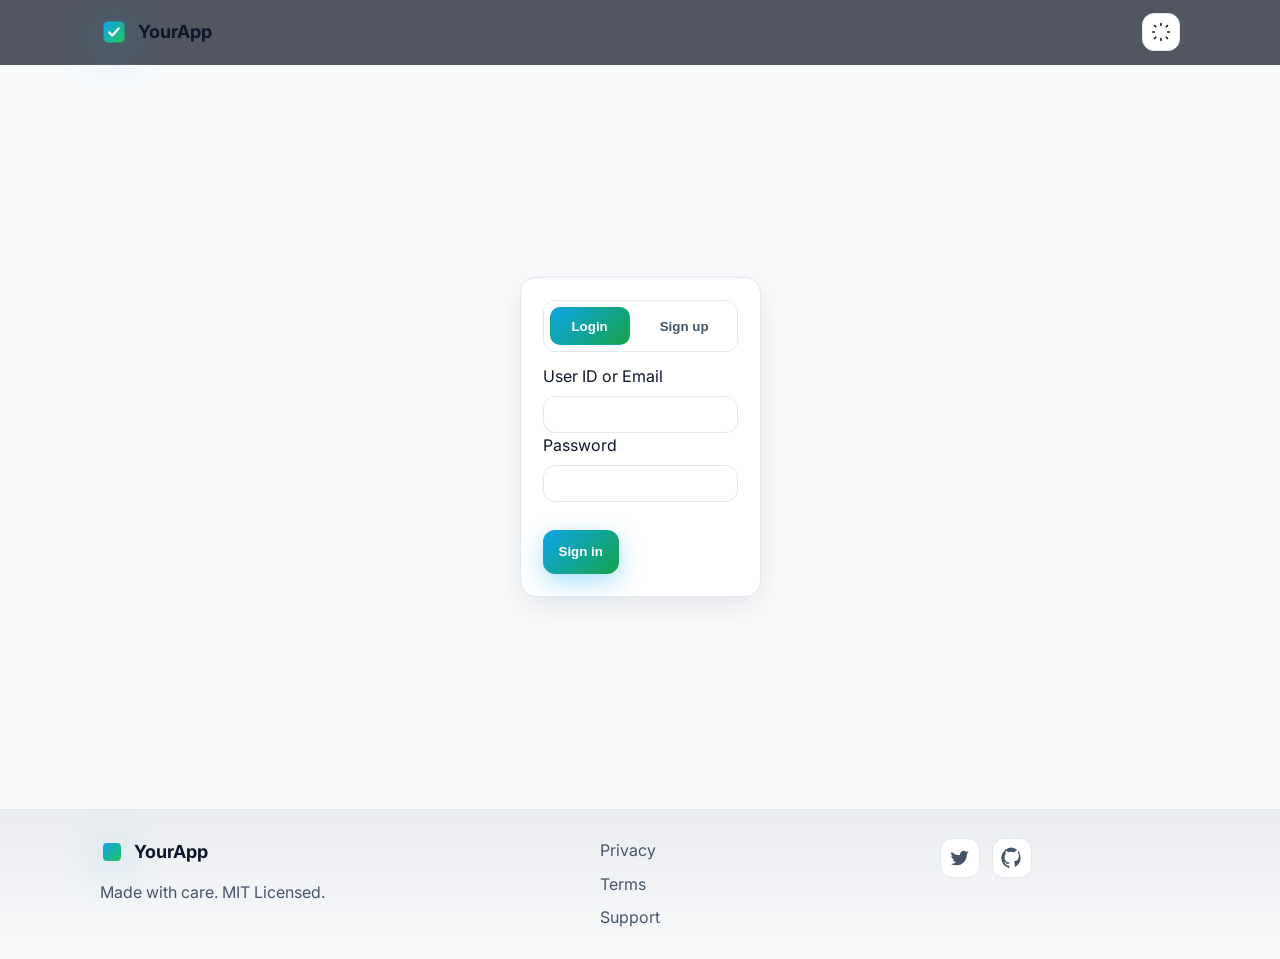
<file: index.html>
<!doctype html>
<html lang="en">
  <head>
    <meta charset="utf-8" />
    <meta name="viewport" content="width=device-width, initial-scale=1" />
    <meta name="color-scheme" content="light dark" />
    <meta name="theme-color" content="#0ea5e9" />
    <title>Sign in · YourApp</title>
    <meta name="description" content="Secure login and signup for YourApp." />
    <link rel="preconnect" href="https://fonts.googleapis.com" />
    <link rel="preconnect" href="https://fonts.gstatic.com" crossorigin />
    <link href="https://fonts.googleapis.com/css2?family=Inter:wght@400;500;600;700;800&display=swap" rel="stylesheet">
    <link rel="stylesheet" href="/styles.css" />
  </head>
  <body class="theme">
    <a class="skip-link" href="#main">Skip to content</a>

    <header class="site-header">
      <div class="container header-inner">
        <a class="brand" href="#" aria-label="YourApp home">
          <svg class="brand-mark" viewBox="0 0 24 24" width="28" height="28" aria-hidden="true" focusable="false">
            <defs>
              <linearGradient id="g" x1="0" y1="0" x2="1" y2="1">
                <stop offset="0%" stop-color="#0ea5e9" />
                <stop offset="100%" stop-color="#22c55e" />
              </linearGradient>
            </defs>
            <rect x="3" y="3" width="18" height="18" rx="4" fill="url(#g)" />
            <path d="M8 12.5l2.5 2.5L16 9" fill="none" stroke="white" stroke-width="2" stroke-linecap="round" stroke-linejoin="round" />
          </svg>
          <span class="brand-name">YourApp</span>
        </a>
        <nav class="site-nav" id="siteNav" aria-label="Primary">
          <button id="themeToggle" class="theme-toggle" type="button" aria-label="Toggle dark mode">
            <svg class="sun" viewBox="0 0 24 24" width="20" height="20" aria-hidden="true"><path d="M12 4V2m0 20v-2M4 12H2m20 0h-2M5.64 5.64L4.22 4.22m15.56 15.56-1.42-1.42M18.36 5.64l1.42-1.42M5.64 18.36l-1.42 1.42" stroke="currentColor" stroke-width="2" stroke-linecap="round"/></svg>
            <svg class="moon" viewBox="0 0 24 24" width="20" height="20" aria-hidden="true"><path d="M21 12.79A9 9 0 1 1 11.21 3 7 7 0 0 0 21 12.79z" fill="currentColor"/></svg>
          </button>
        </nav>
      </div>
    </header>

    <main id="main" class="auth">
      <div class="container">
        <div class="auth-card card">
          <div class="tabs" role="tablist" aria-label="Authentication">
            <button class="tab active" role="tab" aria-selected="true" aria-controls="panel-login" id="tab-login">Login</button>
            <button class="tab" role="tab" aria-selected="false" aria-controls="panel-signup" id="tab-signup">Sign up</button>
          </div>

          <section id="panel-login" class="tab-panel" role="tabpanel" aria-labelledby="tab-login">
            <form id="loginForm" class="form" novalidate>
              <label>
                <span>User ID or Email</span>
                <input type="text" name="userid" autocomplete="username" required />
              </label>
              <label>
                <span>Password</span>
                <input type="password" name="password" autocomplete="current-password" required />
              </label>
              <p class="error" id="loginError" role="alert" aria-live="polite"></p>
              <button class="btn btn-primary" type="submit">Sign in</button>
            </form>
          </section>

          <section id="panel-signup" class="tab-panel hidden" role="tabpanel" aria-labelledby="tab-signup">
            <form id="signupForm" class="form" novalidate>
              <label>
                <span>Email</span>
                <input type="email" name="email" autocomplete="email" required />
              </label>
              <label>
                <span>Password</span>
                <input type="password" name="password" autocomplete="new-password" required />
              </label>
              <label>
                <span>Confirm password</span>
                <input type="password" name="confirm" autocomplete="new-password" required />
              </label>
              <p class="error" id="signupError" role="alert" aria-live="polite"></p>
              <button class="btn btn-primary" type="submit">Create account</button>
            </form>
          </section>
        </div>
      </div>
    </main>

    <footer class="site-footer">
      <div class="container footer-inner">
        <div class="footer-brand">
          <a class="brand" href="#" aria-label="YourApp home">
            <svg class="brand-mark" viewBox="0 0 24 24" width="24" height="24" aria-hidden="true"><rect x="3" y="3" width="18" height="18" rx="4" fill="url(#g)" /></svg>
            <span class="brand-name">YourApp</span>
          </a>
          <p>Made with care. MIT Licensed.</p>
        </div>
        <nav class="footer-nav" aria-label="Footer">
          <a href="#">Privacy</a>
          <a href="#">Terms</a>
          <a href="#">Support</a>
        </nav>
        <div class="footer-social">
          <a href="#" aria-label="Twitter" class="social">
            <svg viewBox="0 0 24 24" width="22" height="22" aria-hidden="true"><path d="M22 5.8c-.7.3-1.5.6-2.3.7.8-.5 1.4-1.2 1.7-2.1-.8.5-1.7.9-2.6 1.1A3.8 3.8 0 0 0 12 7.8c0 .3 0 .6.1.9A10.8 10.8 0 0 1 3 5.1a3.8 3.8 0 0 0 1.2 5.1c-.6 0-1.1-.2-1.6-.4v.1c0 1.8 1.3 3.4 3.1 3.8-.6.1-1.1.1-1.7 0 .5 1.6 2 2.7 3.8 2.7A7.6 7.6 0 0 1 2 18.6 10.8 10.8 0 0 0 7.9 20c7.5 0 11.6-6.2 11.6-11.6v-.5c.8-.5 1.4-1.2 1.9-2.1z" fill="currentColor"/></svg>
          </a>
          <a href="#" aria-label="GitHub" class="social">
            <svg viewBox="0 0 24 24" width="22" height="22" aria-hidden="true"><path d="M12 .5A11.5 11.5 0 0 0 8.2 22.9c.6.1.8-.2.8-.6v-2.1c-3.3.7-4-1.6-4-1.6-.5-1.2-1.1-1.6-1.1-1.6-.9-.6.1-.6.1-.6 1 .1 1.5 1 1.5 1 .9 1.5 2.5 1.1 3.1.8.1-.7.4-1.1.7-1.4-2.6-.3-5.4-1.3-5.4-6 0-1.3.5-2.4 1.2-3.2 0-.3-.5-1.6.1-3.2 0 0 1-.3 3.3 1.2a11.5 11.5 0 0 1 6 0C17.2 2.9 18.2 3.2 18.2 3.2c.6 1.6.2 2.9.1 3.2.8.9 1.2 2 1.2 3.2 0 4.7-2.8 5.7-5.4 6 .4.4.8 1.1.8 2.2v3.2c0 .4.2.7.8.6A11.5 11.5 0 0 0 12 .5z" fill="currentColor"/></svg>
          </a>
        </div>
      </div>
    </footer>

    <script src="/main.js" defer></script>
    <script src="/auth.js" defer></script>
  </body>
</html>
</file>
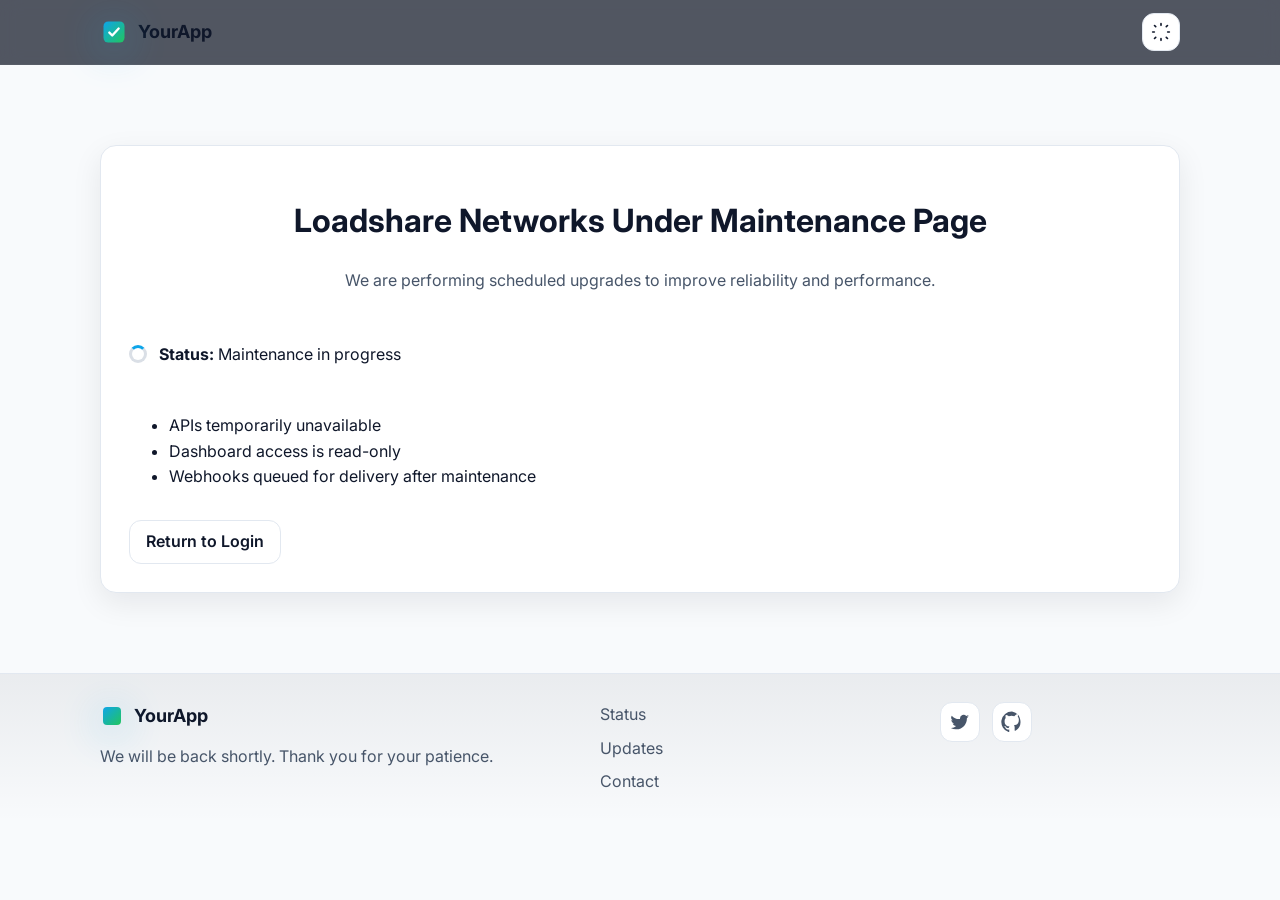
<file: maintenance.html>
<!doctype html>
<html lang="en">
  <head>
    <meta charset="utf-8" />
    <meta name="viewport" content="width=device-width, initial-scale=1" />
    <meta name="color-scheme" content="light dark" />
    <meta name="theme-color" content="#0ea5e9" />
    <title>Loadshare Networks Under Maintenance Page</title>
    <meta name="description" content="Loadshare Networks is currently under scheduled maintenance." />
    <link rel="preconnect" href="https://fonts.googleapis.com" />
    <link rel="preconnect" href="https://fonts.gstatic.com" crossorigin />
    <link href="https://fonts.googleapis.com/css2?family=Inter:wght@400;500;600;700;800&display=swap" rel="stylesheet">
    <link rel="stylesheet" href="/styles.css" />
  </head>
  <body class="theme">
    <header class="site-header">
      <div class="container header-inner">
        <a class="brand" href="/" aria-label="Home">
          <svg class="brand-mark" viewBox="0 0 24 24" width="28" height="28" aria-hidden="true" focusable="false">
            <defs>
              <linearGradient id="g" x1="0" y1="0" x2="1" y2="1">
                <stop offset="0%" stop-color="#0ea5e9" />
                <stop offset="100%" stop-color="#22c55e" />
              </linearGradient>
            </defs>
            <rect x="3" y="3" width="18" height="18" rx="4" fill="url(#g)" />
            <path d="M8 12.5l2.5 2.5L16 9" fill="none" stroke="white" stroke-width="2" stroke-linecap="round" stroke-linejoin="round" />
          </svg>
          <span class="brand-name">YourApp</span>
        </a>
        <nav class="site-nav" id="siteNav" aria-label="Primary">
          <button id="themeToggle" class="theme-toggle" type="button" aria-label="Toggle dark mode">
            <svg class="sun" viewBox="0 0 24 24" width="20" height="20" aria-hidden="true"><path d="M12 4V2m0 20v-2M4 12H2m20 0h-2M5.64 5.64L4.22 4.22m15.56 15.56-1.42-1.42M18.36 5.64l1.42-1.42M5.64 18.36l-1.42 1.42" stroke="currentColor" stroke-width="2" stroke-linecap="round"/></svg>
            <svg class="moon" viewBox="0 0 24 24" width="20" height="20" aria-hidden="true"><path d="M21 12.79A9 9 0 1 1 11.21 3 7 7 0 0 0 21 12.79z" fill="currentColor"/></svg>
          </button>
        </nav>
      </div>
    </header>

    <main class="section">
      <div class="container">
        <div class="card maint">
          <header class="section-header">
            <h1>Loadshare Networks Under Maintenance Page</h1>
            <p>We are performing scheduled upgrades to improve reliability and performance.</p>
          </header>
          <div class="maint-body">
            <div class="maint-status">
              <div class="spinner" aria-hidden="true"></div>
              <p><strong>Status:</strong> Maintenance in progress</p>
            </div>
            <ul class="list">
              <li>APIs temporarily unavailable</li>
              <li>Dashboard access is read-only</li>
              <li>Webhooks queued for delivery after maintenance</li>
            </ul>
            <div class="maint-actions">
              <a class="btn" href="/">Return to Login</a>
            </div>
          </div>
        </div>
      </div>
    </main>

    <footer class="site-footer">
      <div class="container footer-inner">
        <div class="footer-brand">
          <a class="brand" href="/" aria-label="Home">
            <svg class="brand-mark" viewBox="0 0 24 24" width="24" height="24" aria-hidden="true"><rect x="3" y="3" width="18" height="18" rx="4" fill="url(#g)" /></svg>
            <span class="brand-name">YourApp</span>
          </a>
          <p>We will be back shortly. Thank you for your patience.</p>
        </div>
        <nav class="footer-nav" aria-label="Footer">
          <a href="#">Status</a>
          <a href="#">Updates</a>
          <a href="#">Contact</a>
        </nav>
        <div class="footer-social">
          <a href="#" aria-label="Twitter" class="social">
            <svg viewBox="0 0 24 24" width="22" height="22" aria-hidden="true"><path d="M22 5.8c-.7.3-1.5.6-2.3.7.8-.5 1.4-1.2 1.7-2.1-.8.5-1.7.9-2.6 1.1A3.8 3.8 0 0 0 12 7.8c0 .3 0 .6.1.9A10.8 10.8 0 0 1 3 5.1a3.8 3.8 0 0 0 1.2 5.1c-.6 0-1.1-.2-1.6-.4v.1c0 1.8 1.3 3.4 3.1 3.8-.6.1-1.1.1-1.7 0 .5 1.6 2 2.7 3.8 2.7A7.6 7.6 0 0 1 2 18.6 10.8 10.8 0 0 0 7.9 20c7.5 0 11.6-6.2 11.6-11.6v-.5c.8-.5 1.4-1.2 1.9-2.1z" fill="currentColor"/></svg>
          </a>
          <a href="#" aria-label="GitHub" class="social">
            <svg viewBox="0 0 24 24" width="22" height="22" aria-hidden="true"><path d="M12 .5A11.5 11.5 0 0 0 8.2 22.9c.6.1.8-.2.8-.6v-2.1c-3.3.7-4-1.6-4-1.6-.5-1.2-1.1-1.6-1.1-1.6-.9-.6.1-.6.1-.6 1 .1 1.5 1 1.5 1 .9 1.5 2.5 1.1 3.1.8.1-.7.4-1.1.7-1.4-2.6-.3-5.4-1.3-5.4-6 0-1.3.5-2.4 1.2-3.2 0-.3-.5-1.6.1-3.2 0 0 1-.3 3.3 1.2a11.5 11.5 0 0 1 6 0C17.2 2.9 18.2 3.2 18.2 3.2c.6 1.6.2 2.9.1 3.2.8.9 1.2 2 1.2 3.2 0 4.7-2.8 5.7-5.4 6 .4.4.8 1.1.8 2.2v3.2c0 .4.2.7.8.6A11.5 11.5 0 0 0 12 .5z" fill="currentColor"/></svg>
          </a>
        </div>
      </div>
    </footer>

    <script src="/main.js" defer></script>
  </body>
</html>
</file>
<file: styles.css>
:root{--bg: #0b1020;--bg-elev: #0f1732;--text: #e6e7ee;--muted:#a1a6b3;--brand:#0ea5e9;--brand-2:#22c55e;--border:#1e2747;--card:#0f1732;--shadow: 0 10px 30px rgba(2,8,23,.35)}
@media (prefers-color-scheme: light){:root{--bg:#f8fafc;--bg-elev:#ffffff;--text:#0f172a;--muted:#475569;--brand:#0ea5e9;--brand-2:#16a34a;--border:#e2e8f0;--card:#ffffff;--shadow: 0 10px 30px rgba(2,8,23,.08)}}
html,body{padding:0;margin:0}
*{box-sizing:border-box}
html{scroll-behavior:smooth}
body{font-family:Inter,ui-sans-serif,system-ui,-apple-system,Segoe UI,Roboto,Ubuntu,Cantarell,Noto Sans,sans-serif;line-height:1.6;background:var(--bg);color:var(--text)}
img,svg{display:block}

/* Utilities */
.container{max-width:1120px;margin:0 auto;padding:0 20px}
.section{padding:80px 0}
.section.alt{background:linear-gradient(180deg,transparent,rgba(2,8,23,.06))}
.section-header{max-width:720px;margin:0 auto 32px;text-align:center}
.section-header h2{font-size:32px;line-height:1.15;margin:0 0 8px}
.section-header p{margin:0;color:var(--muted)}
.grid{display:grid;gap:20px}
.features-grid{grid-template-columns:repeat(3,minmax(0,1fr))}
.pricing-grid{grid-template-columns:repeat(3,minmax(0,1fr))}
.form-grid{grid-template-columns:repeat(2,minmax(0,1fr));gap:16px}
@media (max-width: 960px){.features-grid,.pricing-grid{grid-template-columns:repeat(2,minmax(0,1fr))}}
@media (max-width: 640px){.features-grid,.pricing-grid,.form-grid{grid-template-columns:1fr}}

/* Header */
.skip-link{position:absolute;left:-999px;top:auto;width:1px;height:1px;overflow:hidden}
.skip-link:focus{left:16px;top:16px;width:auto;height:auto;padding:10px 14px;background:var(--bg-elev);border:1px solid var(--border);border-radius:10px}
.site-header{position:sticky;top:0;z-index:40;background:rgba(11,16,32,.7);backdrop-filter:saturate(1.2) blur(10px);border-bottom:1px solid rgba(255,255,255,.04)}
.header-inner{display:flex;align-items:center;justify-content:space-between;height:64px}
.brand{display:inline-flex;align-items:center;gap:10px;font-weight:700;color:var(--text);text-decoration:none}
.brand-mark{filter:drop-shadow(0 6px 20px rgba(14,165,233,.45))}
.brand-name{font-size:18px}
.site-nav{display:flex;align-items:center;gap:16px}
.site-nav a{color:var(--muted);text-decoration:none;font-weight:500}
.site-nav a:hover{color:var(--text)}
.theme-toggle{display:inline-grid;place-items:center;border:1px solid var(--border);border-radius:12px;background:var(--bg-elev);color:var(--text);padding:8px}
.theme-toggle .moon{display:none}
.theme.dark .theme-toggle .sun{display:none}
.theme.dark .theme-toggle .moon{display:block}
.nav-toggle{display:none;flex-direction:column;gap:4px;border:none;background:transparent}
.nav-toggle .nav-toggle-bar{width:22px;height:2px;background:var(--text);border-radius:1px}
@media (max-width: 880px){
  .nav-toggle{display:flex}
  .site-nav{position:fixed;inset:64px 0 auto 0;display:grid;background:var(--bg-elev);border-bottom:1px solid var(--border);padding:12px 20px;transform:translateY(-120%);transition:transform .25s ease}
  .site-nav.open{transform:translateY(0)}
}

/* Hero */
.hero{padding:80px 0 40px;background:
  radial-gradient(800px 400px at 20% -10%, rgba(14,165,233,.18), transparent 60%),
  radial-gradient(800px 400px at 80% -20%, rgba(34,197,94,.16), transparent 60%)}
.hero-inner{display:grid;grid-template-columns:1.2fr .8fr;gap:40px;align-items:center}
@media (max-width: 960px){.hero-inner{grid-template-columns:1fr;gap:28px}}
.hero h1{font-size:44px;line-height:1.08;margin:0 0 12px}
.hero p{margin:0 0 18px;color:var(--muted)}
.hero-actions{display:flex;gap:12px;flex-wrap:wrap}
.btn{display:inline-flex;align-items:center;justify-content:center;height:44px;padding:0 16px;border-radius:12px;font-weight:600;border:1px solid var(--border);background:var(--bg-elev);color:var(--text);text-decoration:none}
.btn:hover{transform:translateY(-1px)}
.btn-primary{background:linear-gradient(135deg,var(--brand),var(--brand-2));border:none;color:white;box-shadow:0 8px 24px rgba(14,165,233,.35)}
.btn-ghost{background:transparent}
.hero-trust{display:flex;align-items:center;gap:12px;margin-top:18px;color:var(--muted)}
.avatars{display:flex}
.avatar{width:28px;height:28px;border-radius:999px;border:2px solid var(--bg);margin-left:-6px;background:linear-gradient(135deg,var(--brand),var(--brand-2))}
.avatar:first-child{margin-left:0}
.hero-visual{display:grid}
.visual-card{border:1px solid var(--border);border-radius:16px;background:var(--card);box-shadow:var(--shadow);overflow:hidden}
.visual-header{display:flex;gap:6px;padding:10px 12px;border-bottom:1px solid var(--border);background:linear-gradient(180deg,rgba(255,255,255,.04),transparent)}
.dot{width:10px;height:10px;border-radius:999px;display:inline-block}
.dot.red{background:#f87171}
.dot.yellow{background:#fbbf24}
.dot.green{background:#34d399}
.visual-body{padding:14px}
.code-line{height:12px;border-radius:6px;margin:10px 0;background:linear-gradient(90deg,rgba(148,163,184,.42),rgba(148,163,184,.16));width:var(--w)}

/* Cards */
.card{background:var(--card);border:1px solid var(--border);border-radius:16px;box-shadow:var(--shadow);padding:18px}
.feature .icon{font-size:24px}
.feature h3{margin:6px 0 6px}
.feature p{margin:0;color:var(--muted)}
.plan{padding:20px}
.plan .price{font-size:32px;font-weight:800;margin:6px 0 12px}
.plan .price span{font-size:14px;font-weight:600;color:var(--muted)}
.plan .list{padding-left:18px;margin:0 0 14px}
.plan.highlight{position:relative;outline:2px solid transparent;background:linear-gradient(180deg, rgba(14,165,233,.10), transparent)}
.plan .badge{position:absolute;top:12px;right:12px;background:linear-gradient(135deg,var(--brand),var(--brand-2));color:white;border-radius:999px;padding:6px 10px;font-size:12px;font-weight:700}

/* FAQ */
.faq{max-width:800px;margin:0 auto}
.faq details{background:var(--card);border:1px solid var(--border);border-radius:12px;padding:12px 14px}
.faq details+details{margin-top:10px}
.faq summary{cursor:pointer;font-weight:600}
.faq p{margin:8px 0 0;color:var(--muted)}

/* Form */
.form label{display:grid;gap:6px}
.form input,.form textarea{width:100%;background:var(--bg-elev);border:1px solid var(--border);border-radius:12px;color:var(--text);padding:10px 12px}
.form input:focus,.form textarea:focus{outline:2px solid color-mix(in oklab, var(--brand) 60%, transparent)}
.form-actions{display:flex;align-items:center;gap:12px;margin-top:10px}
#formStatus{font-size:14px;color:var(--muted)}

/* Footer */
.site-footer{border-top:1px solid var(--border);padding:28px 0;background:linear-gradient(180deg,rgba(2,8,23,.06),transparent)}
.footer-inner{display:grid;grid-template-columns:1.2fr .8fr .6fr;gap:20px;align-items:start}
.footer-nav{display:grid;gap:8px}
.footer-nav a{color:var(--muted);text-decoration:none}
.footer-nav a:hover{color:var(--text)}
.footer-brand p{color:var(--muted);margin-top:8px}
.footer-social{display:flex;gap:12px}
.social{display:inline-grid;place-items:center;width:40px;height:40px;border-radius:12px;border:1px solid var(--border);color:var(--muted);text-decoration:none;background:var(--bg-elev)}
.social:hover{color:var(--text)}

/* Theme */
.theme{background:var(--bg);color:var(--text)}
.theme.dark{--bg:#0b1020;--bg-elev:#0f1732;--text:#e6e7ee;--muted:#a1a6b3;--border:#1e2747;--card:#0f1732}

/* Motion */
.feature, .plan, .faq details, .form {transition:transform .2s ease, box-shadow .2s ease}
.feature:hover, .plan:hover, .faq details:hover, .form:hover {transform:translateY(-1px);box-shadow:0 12px 40px rgba(2,8,23,.18)}

/* Auth */
.auth{display:grid;place-items:center;min-height:calc(100dvh - 64px - 92px);padding:40px 0}
.auth-card{width:min(560px, 100%);padding:22px}
.tabs{display:flex;gap:8px;margin-bottom:12px;background:var(--bg-elev);border:1px solid var(--border);border-radius:12px;padding:6px}
.tab{flex:1 1 auto;height:38px;border-radius:10px;border:1px solid transparent;background:transparent;color:var(--muted);font-weight:600}
.tab.active{background:linear-gradient(135deg,var(--brand),var(--brand-2));color:#fff}
.tab-panel{display:grid;gap:12px}
.hidden{display:none}
.error{min-height:20px;color:#ef4444;font-size:14px;margin:2px 0}
.auth-card .btn{margin-top:4px}

/* Maintenance */
.maint{padding:28px}
.maint-body{display:grid;gap:14px}
.maint-status{display:flex;align-items:center;gap:12px}
.spinner{width:18px;height:18px;border-radius:999px;border:3px solid rgba(148,163,184,.35);border-top-color:var(--brand);animation:spin 1s linear infinite}
@keyframes spin{to{transform:rotate(360deg)}}
</file>
